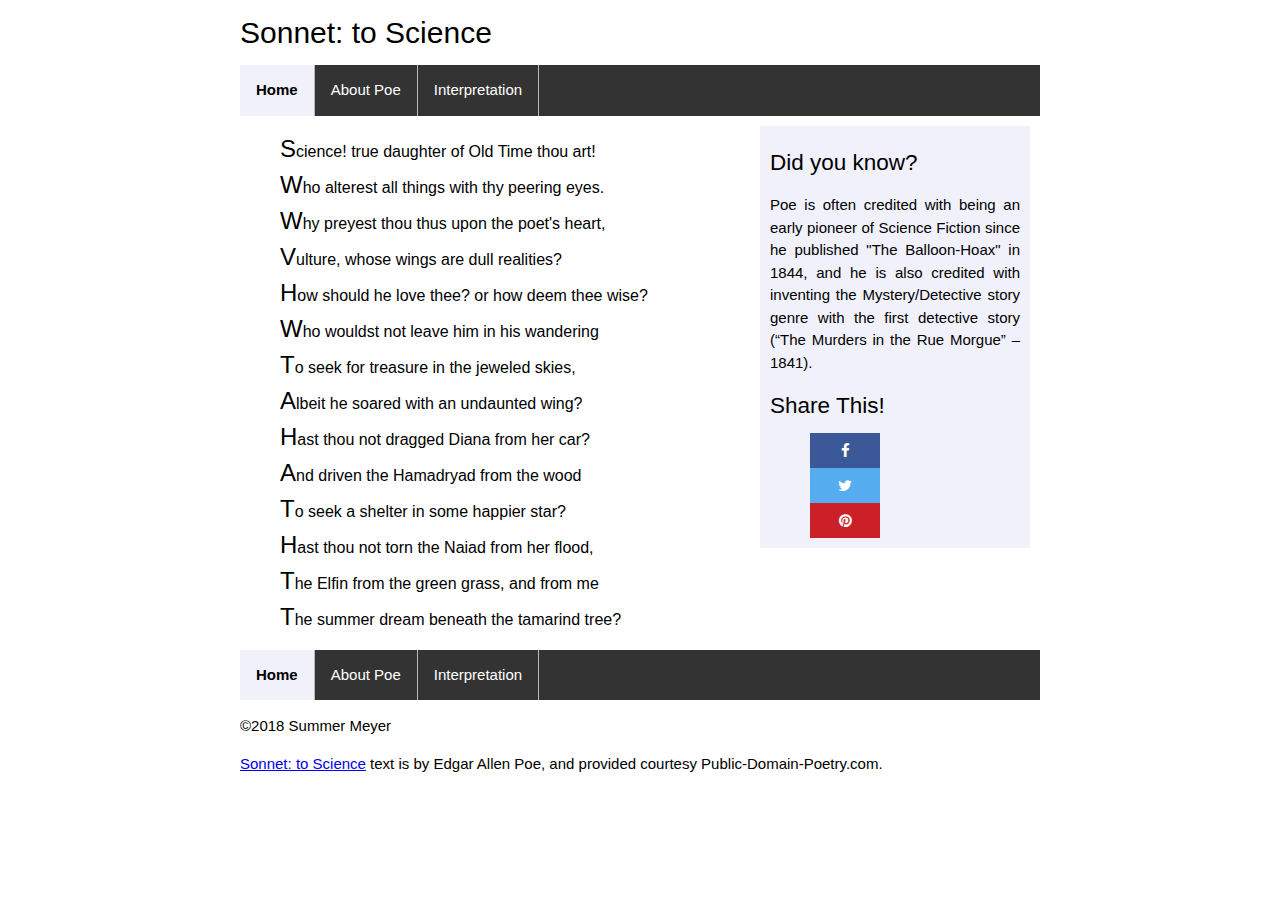
<file: index.html>
<!DOCTYPE html>
<html>

<head>
  <meta charset="utf-8">
  <title>Sonnet: to Science - The Mini Site</title>
  <meta name="description" content="The advanced markup and page layout assignment.">
  <meta name="viewport" content="width=device-width, initial-scale=1">
  <link rel="stylesheet" href="styles.css">
  <link rel="stylesheet" href="https://cdnjs.cloudflare.com/ajax/libs/font-awesome/4.7.0/css/font-awesome.min.css">
</head>

<body>
  <header>
    <h1>Sonnet: to Science</h1>
    <nav>
      <ul class="top-nav">
        <li><a href="index.html" class="active">Home</a></li>
        <li><a href="about-poe.html">About Poe</a></li>
        <li><a href="interpretation.html">Interpretation</a></li>
      </ul>
    </nav>
  </header>
  <aside id="sidebar">
    <h2>Did you know?</h2>
    <p>
      Poe is often credited with being an early pioneer of Science Fiction since he published "The Balloon-Hoax" in 1844, and he is also credited with inventing the Mystery/Detective story genre with the first detective story (&ldquo;The Murders in the Rue
      Morgue&rdquo; &ndash; 1841).
    </p>
    <h2>Share This!</h2>
    <ul>
      <li><a href="http://facebook.com" class="fa fa-facebook"></a></li>
      <li><a href="http://twitter.com" class="fa fa-twitter"></a></li>
      <li><a href="http://pinterest.com" class="fa fa-pinterest"></a></li>
    </ul>
  </aside>
  <section id="content">
    <ul class="poem">
      <li>Science! true daughter of Old Time thou art!</li>
      <li>Who alterest all things with thy peering eyes.</li>
      <li>Why preyest thou thus upon the poet's heart,</li>
      <li>Vulture, whose wings are dull realities?</li>
      <li>How should he love thee? or how deem thee wise?</li>
      <li>Who wouldst not leave him in his wandering</li>
      <li>To seek for treasure in the jeweled skies,</li>
      <li>Albeit he soared with an undaunted wing?</li>
      <li>Hast thou not dragged Diana from her car?</li>
      <li>And driven the Hamadryad from the wood</li>
      <li>To seek a shelter in some happier star?</li>
      <li>Hast thou not torn the Naiad from her flood,</li>
      <li>The Elfin from the green grass, and from me</li>
      <li>The summer dream beneath the tamarind tree?</li>
    </ul>
  </section>
  <footer>
    <nav>
      <ul class="bottom-nav">
        <li><a href="index.html" class="active">Home</a></li>
        <li><a href="about-poe.html">About Poe</a></li>
        <li><a href="interpretation.html">Interpretation</a></li>
      </ul>
    </nav>
    <p>&copy;2018 Summer Meyer</p>
    <p class="smalltext">
      <a href="http://www.public-domain-poetry.com/edgar-allan-poe/sonnet-to-science-1747">Sonnet: to Science</a> text is by Edgar Allen Poe, and provided courtesy Public-Domain-Poetry.com.
    </p>
  </footer>
</body>

</html>
</file>
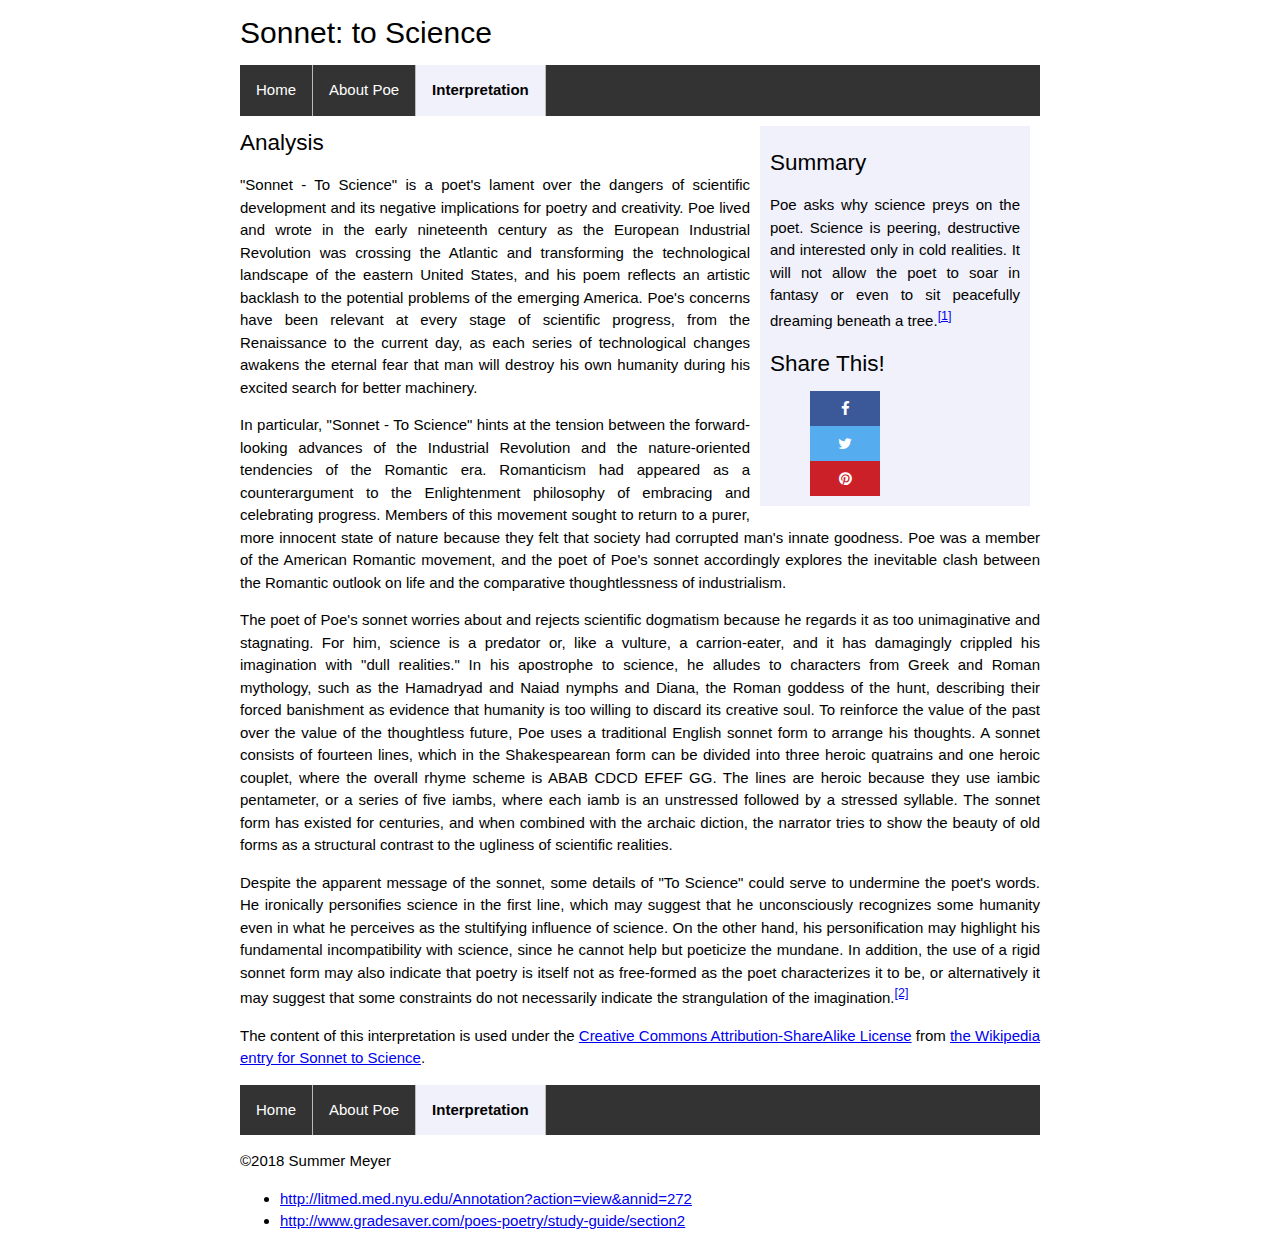
<file: interpretation.html>
<!DOCTYPE html>
<html>

<head>
  <meta charset="utf-8">
  <title>Interpretation - Sonnet: to Science - The Mini Site</title>
  <meta name="description" content="The advanced markup and page layout assignment.">
  <meta name="viewport" content="width=device-width, initial-scale=1">
  <link rel="stylesheet" href="styles.css">
  <link rel="stylesheet" href="https://cdnjs.cloudflare.com/ajax/libs/font-awesome/4.7.0/css/font-awesome.min.css">
</head>

<body>
  <header>
    <h1>Sonnet: to Science</h1>
    <nav>
      <ul class="top-nav">
        <li><a href="index.html">Home</a></li>
        <li><a href="about-poe.html">About Poe</a></li>
        <li><a href="interpretation.html" class="active">Interpretation</a></li>
      </ul>
    </nav>
  </header>
  <aside id="sidebar">
    <h2>Summary</h2>
    <p>Poe asks why science preys on the poet. Science is peering, destructive and interested only in cold realities. It will not allow the poet to soar in fantasy or even to sit peacefully dreaming beneath a tree.<sup><a href="#citation-1">[1]</sup></a>
    </p>
    <h2>Share This!</h2>
    <ul>
      <li><a href="http://facebook.com" class="fa fa-facebook"></a></li>
      <li><a href="http://twitter.com" class="fa fa-twitter"></a></li>
      <li><a href="http://pinterest.com" class="fa fa-pinterest"></a></li>
    </ul>
  </aside>
  <section id="content">
    <h2>Analysis</h2>
    <p>"Sonnet - To Science" is a poet's lament over the dangers of scientific development and its negative implications for poetry and creativity. Poe lived and wrote in the early nineteenth century as the European Industrial Revolution was crossing the
      Atlantic and transforming the technological landscape of the eastern United States, and his poem reflects an artistic backlash to the potential problems of the emerging America. Poe's concerns have been relevant at every stage of scientific progress,
      from the Renaissance to the current day, as each series of technological changes awakens the eternal fear that man will destroy his own humanity during his excited search for better machinery.</p>

    <p>In particular, "Sonnet - To Science" hints at the tension between the forward-looking advances of the Industrial Revolution and the nature-oriented tendencies of the Romantic era. Romanticism had appeared as a counterargument to the Enlightenment
      philosophy of embracing and celebrating progress. Members of this movement sought to return to a purer, more innocent state of nature because they felt that society had corrupted man's innate goodness. Poe was a member of the American Romantic movement,
      and the poet of Poe's sonnet accordingly explores the inevitable clash between the Romantic outlook on life and the comparative thoughtlessness of industrialism.</p>

    <p>The poet of Poe's sonnet worries about and rejects scientific dogmatism because he regards it as too unimaginative and stagnating. For him, science is a predator or, like a vulture, a carrion-eater, and it has damagingly crippled his imagination with
      "dull realities." In his apostrophe to science, he alludes to characters from Greek and Roman mythology, such as the Hamadryad and Naiad nymphs and Diana, the Roman goddess of the hunt, describing their forced banishment as evidence that humanity
      is too willing to discard its creative soul. To reinforce the value of the past over the value of the thoughtless future, Poe uses a traditional English sonnet form to arrange his thoughts. A sonnet consists of fourteen lines, which in the Shakespearean
      form can be divided into three heroic quatrains and one heroic couplet, where the overall rhyme scheme is ABAB CDCD EFEF GG. The lines are heroic because they use iambic pentameter, or a series of five iambs, where each iamb is an unstressed followed
      by a stressed syllable. The sonnet form has existed for centuries, and when combined with the archaic diction, the narrator tries to show the beauty of old forms as a structural contrast to the ugliness of scientific realities.</p>

    <p>Despite the apparent message of the sonnet, some details of "To Science" could serve to undermine the poet's words. He ironically personifies science in the first line, which may suggest that he unconsciously recognizes some humanity even in what
      he perceives as the stultifying influence of science. On the other hand, his personification may highlight his fundamental incompatibility with science, since he cannot help but poeticize the mundane. In addition, the use of a rigid sonnet form
      may also indicate that poetry is itself not as free-formed as the poet characterizes it to be, or alternatively it may suggest that some constraints do not necessarily indicate the strangulation of the imagination.<sup><a href="#citation-2">[2]</a></sup></p>

    <p class="smalltext">
      The content of this interpretation is used under the
      <a href="http://en.wikipedia.org/wiki/Wikipedia:Text_of_Creative_Commons_Attribution-ShareAlike_3.0_Unported_License">
                Creative Commons Attribution-ShareAlike License</a> from <a href="http://en.wikipedia.org/wiki/Sonnet_to_Science">
                the Wikipedia entry for Sonnet to Science</a>.
    </p>
  </section>
  <footer>
    <nav>
      <ul class="bottom-nav">
        <li><a href="index.html">Home</a></li>
        <li><a href="about-poe.html">About Poe</a></li>
        <li><a href="interpretation.html" class="active">Interpretation</a></li>
      </ul>
    </nav>
    <p>&copy;2018 Summer Meyer</p>
    <p class="smalltext">
      <ul class="bibliography">
        <li id="citation-1"><a href="http://litmed.med.nyu.edu/Annotation?action=view&annid=272">http://litmed.med.nyu.edu/Annotation?action=view&annid=272</a></li>
        <li id="citation-2"><a href="http://www.gradesaver.com/poes-poetry/study-guide/section2">http://www.gradesaver.com/poes-poetry/study-guide/section2</a></li>
      </ul>
    </p>
  </footer>
</body>

</html>
</file>
<file: styles.css>
/* Header styles for the Advanced Markup assignment. */
h1, h2, h3, h4, h5, h6 {
    font-family: "Segoe UI",Arial,sans-serif;
    font-weight: 400;
    margin: 10px 0;
}
/* Nav list format. */
nav ul {
    list-style-type: none;
    margin: 0;
    padding: 0;
    overflow: hidden;
    background-color: #333;
    font-family: "Segoe UI",Arial,sans-serif;
}
nav li {
    float: left;
  border-right: 1px solid #bbb;
}
nav li a {
    display: block;
    color: white;
    text-align: center;
    padding: 14px 16px;
    text-decoration: none;
}
nav li a:hover {
    background-color: black; 
}
nav li a.active {
  font-weight: bold;
  background-color: #F1F1FB;
  color: black;
}
/* Main content format. */
body {
    font-family: Verdana,sans-serif;
    font-size: 15px;
    line-height: 1.5;
    margin-left: auto;
    margin-right: auto;
    max-width: 800px;
    text-align: justify;
}
/* Change the poem list format. */
.poem {
  list-style-type: none;
}
.poem li {
  font-size: medium;
  line-height: 1.5;
}
.poem li:first-letter {
  font-size: 150%;
}
/* Image and caption format. */
figure {
  float: left;
  display: table;
  width: 150px;
  margin: 20px;
  padding: 10px;
}
img,
figcaption {
  display: table-row;
  border-radius: 50%;
  text-align: center;
  font-family: monospace;
  line-height: 1;
  width: 200px;
  height: auto;
  vertical-align: text-bottom;
}
/* Style table for selected works. */
table { 
  margin: auto; 
}
th, td {
  text-align: left;
  padding: 8px;
}
tr:nth-child(even) {
  background-color: #f2f2f2;
}
/* Right sidebar format. */
#sidebar {
  float: right;
  width: 250px;
  margin: 10px;
  padding: 10px;
  background-color: #F1F1FB;  
}
aside ul {
  list-style-type: none;
  margin:0 auto; 
}
dt {
  font-weight: bold;
}
dd {
  margin: 0px;
  padding: 0 0 0.5em 0;
}
/* Style all font awesome social media icons */
.fa {
  padding: 10px;
  font-size: 30px;
  width: 50px;
  text-align: center;
  text-decoration: none;
}
.fa:hover {
  opacity: 0.7;
}
.fa-facebook {
  background: #3B5998;
  color: white;
}
.fa-twitter {
  background: #55ACEE;
  color: white;
}
.fa-pinterest {
  background: #cb2027;
  color: white;
}
</file>
